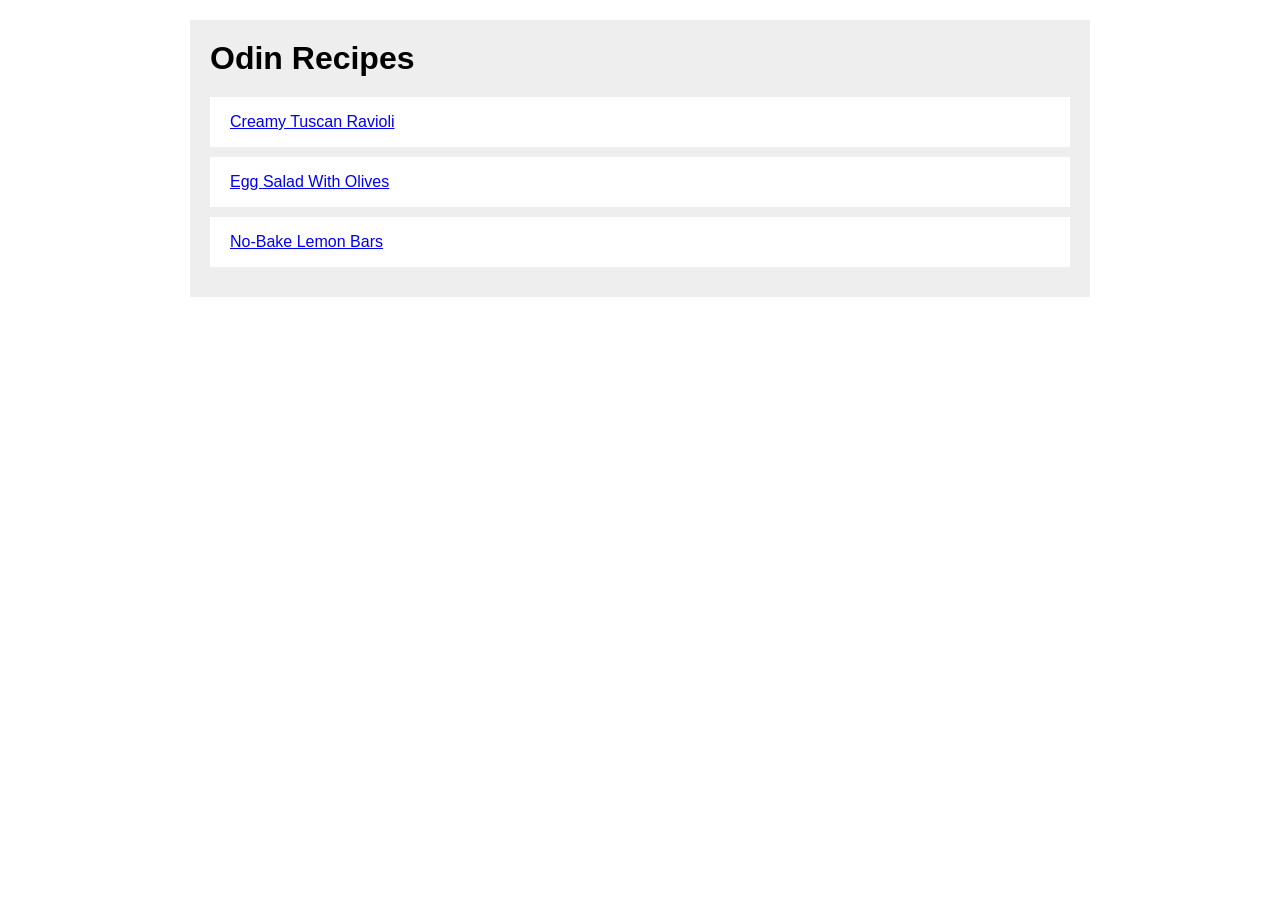
<file: index.html>
<!DOCTYPE html>
<html lang="en">
    <header>
        <meta charset="UTF-8">
        <meta name="viewport" content="width=device-width, initial-scale=1.0">
        <title>Odin Recipes</title>
        <link rel="stylesheet" href="styles.css">
    </header>

    <body>
        <div class="recipes-menu">
            <div class="title">Odin Recipes</div>
            <div class="list">
                <div class="item">
                    <a href="./recipes/creamy-tuscan-ravioli.html">Creamy Tuscan Ravioli</a>
                </div>
                <div class="item">
                    <a href="./recipes/egg-salad-with-olives.html">Egg Salad With Olives</a>
                </div>
                <div class="item">
                    <a href="./recipes/no-bake-lemon-bars.html">No-Bake Lemon Bars</a>
                </div>
            </div>
        </div>

    </body>
</html>
</file>
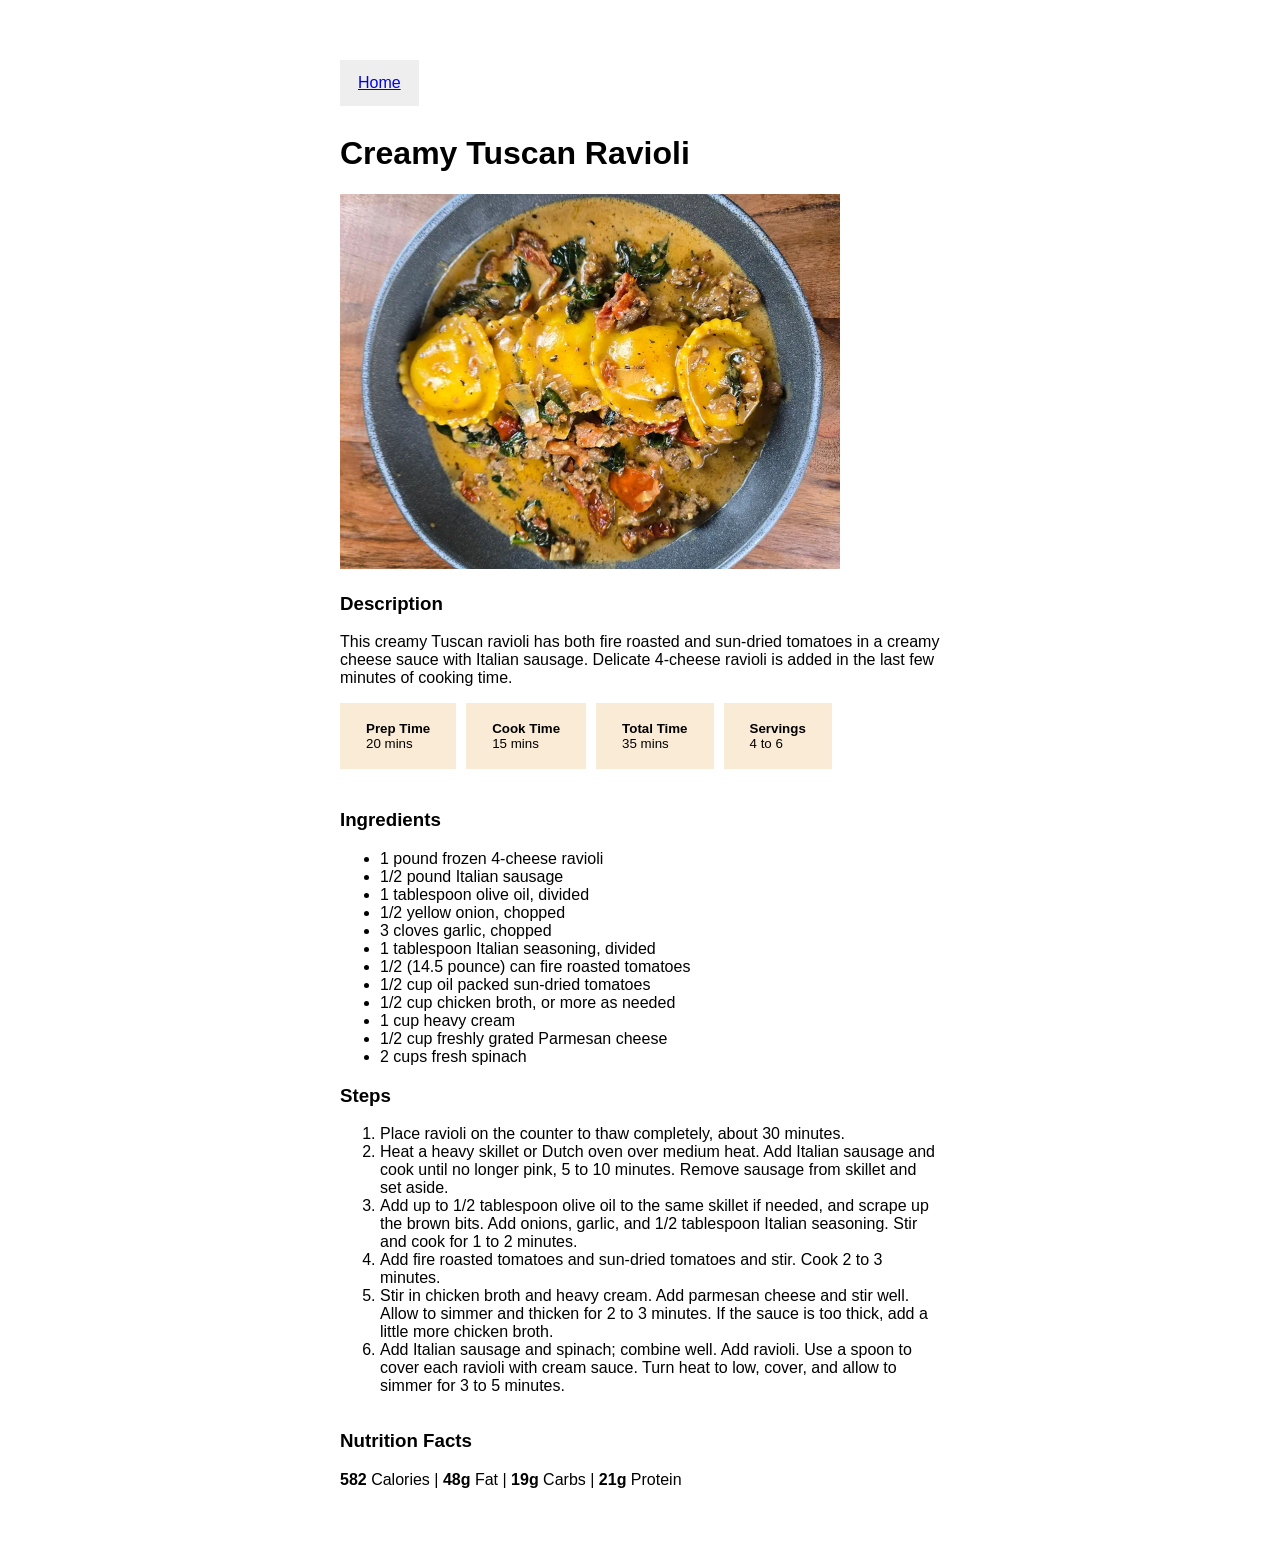
<file: recipes/creamy-tuscan-ravioli.html>
<!doctype html>
<html lang="en">
  <header>
    <meta charset="UTF-8" />
    <meta name="viewport" content="width=device-width, initial-scale=1.0" />
    <title>Creamy Tuscan Ravioli</title>
    <link rel="stylesheet" href="../css/recipes.css" />
  </header>

  <body>
    <div class="main-collumn">
      <a href="../index.html" id="button">Home</a>
      <hr>
      <h1>Creamy Tuscan Ravioli</h1>
      <div class="image"><img src="../images/creamy-tuscan-ravioli.webp" width="500" /></div>

      <div class="description">
        <h3>Description</h3>
        <p>
          This creamy Tuscan ravioli has both fire roasted and sun-dried tomatoes in a creamy cheese
          sauce with Italian sausage. Delicate 4-cheese ravioli is added in the last few minutes of
          cooking time.
        </p>
      </div>

      <div class="recipe-details">
        <div class="item">
          <div class="label">Prep Time</div>
          <div class="text">20 mins</div>
        </div>
        <div class="item">
          <div class="label">Cook Time</div>
          <div class="text">15 mins</div>
        </div>
        <div class="item">
          <div class="label">Total Time</div>
          <div class="text">35 mins</div>
        </div>
        <div class="item">
          <div class="label">Servings</div>
          <div class="text">4 to 6</div>
        </div>
      </div>
      <h3>Ingredients</h3>
      <ul>
        <li>1 pound frozen 4-cheese ravioli</li>
        <li>1/2 pound Italian sausage</li>
        <li>1 tablespoon olive oil, divided</li>
        <li>1/2 yellow onion, chopped</li>
        <li>3 cloves garlic, chopped</li>
        <li>1 tablespoon Italian seasoning, divided</li>
        <li>1/2 (14.5 pounce) can fire roasted tomatoes</li>
        <li>1/2 cup oil packed sun-dried tomatoes</li>
        <li>1/2 cup chicken broth, or more as needed</li>
        <li>1 cup heavy cream</li>
        <li>1/2 cup freshly grated Parmesan cheese</li>
        <li>2 cups fresh spinach</li>
      </ul>
      <h3>Steps</h3>
      <ol>
        <li>Place ravioli on the counter to thaw completely, about 30 minutes.</li>
        <li>
          Heat a heavy skillet or Dutch oven over medium heat. Add Italian sausage and cook until no
          longer pink, 5 to 10 minutes. Remove sausage from skillet and set aside.
        </li>
        <li>
          Add up to 1/2 tablespoon olive oil to the same skillet if needed, and scrape up the brown
          bits. Add onions, garlic, and 1/2 tablespoon Italian seasoning. Stir and cook for 1 to 2
          minutes.
        </li>
        <li>Add fire roasted tomatoes and sun-dried tomatoes and stir. Cook 2 to 3 minutes.</li>
        <li>
          Stir in chicken broth and heavy cream. Add parmesan cheese and stir well. Allow to simmer
          and thicken for 2 to 3 minutes. If the sauce is too thick, add a little more chicken
          broth.
        </li>
        <li>
          Add Italian sausage and spinach; combine well. Add ravioli. Use a spoon to cover each
          ravioli with cream sauce. Turn heat to low, cover, and allow to simmer for 3 to 5 minutes.
        </li>
      </ol>
      <hr />
      <h3>Nutrition Facts</h3>
      <strong>582</strong> Calories | <strong>48g</strong> Fat | <strong>19g</strong> Carbs |
      <strong>21g</strong> Protein
    </div>
  </body>
</html>
</file>
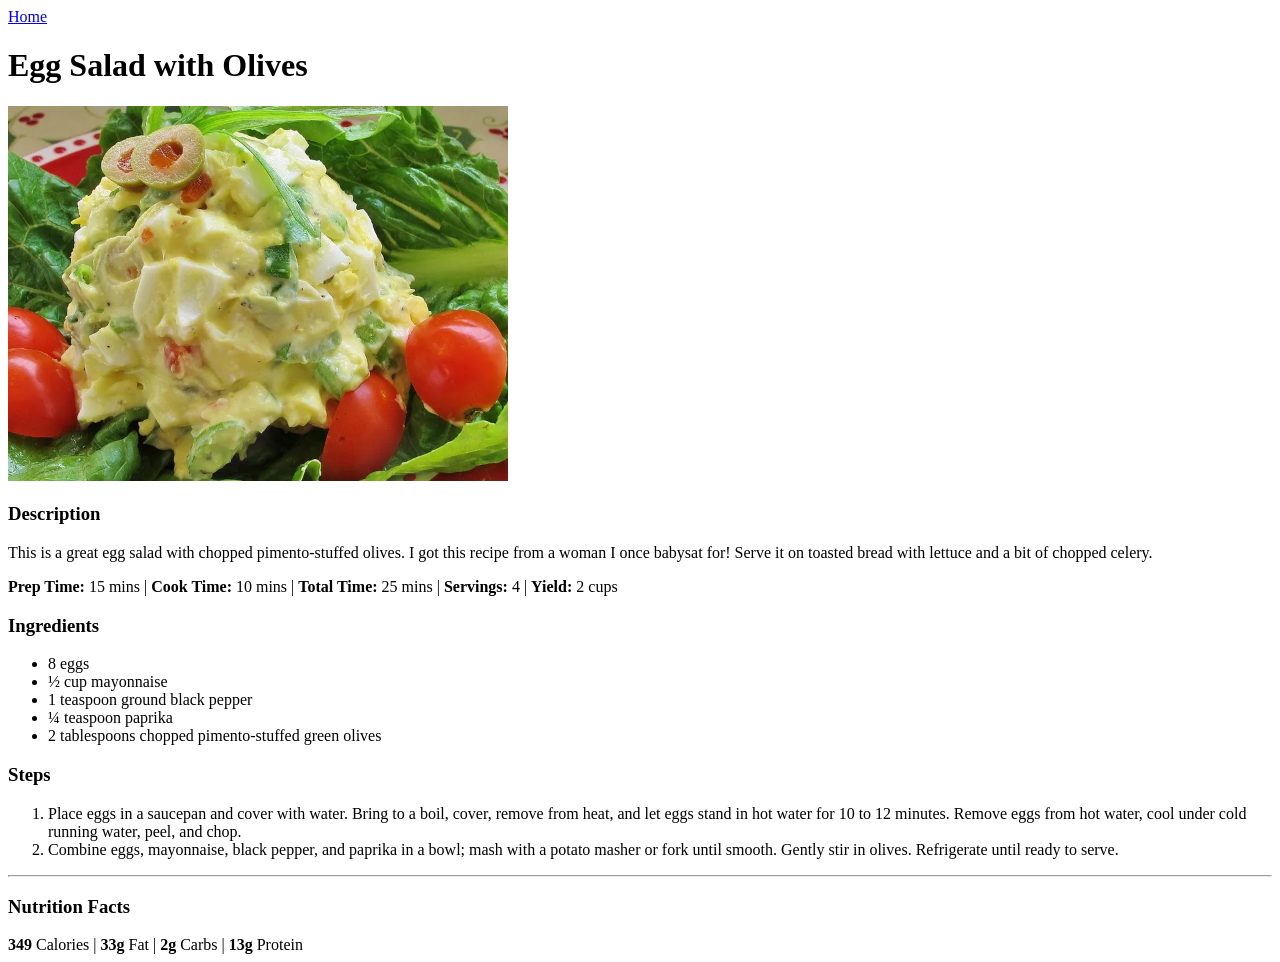
<file: recipes/egg-salad-with-olives.html>
<!DOCTYPE html>
<html lang="en">
    <header>
        <meta charset="UTF-8">
        <meta name="viewport" content="width=device-width, initial-scale=1.0">
        <title>Egg Salad with Olives</title>
    </header>

    <body>
        <a href="../index.html">Home</a>

        <h1>Egg Salad with Olives</h1>
        <img src="../images/egg-salad-with-olives_1.webp" width="500">

        <h3>Description</h3>
        <p>This is a great egg salad with chopped pimento-stuffed olives. I got this recipe from a woman I once babysat for! Serve it on toasted bread with lettuce and a bit of chopped celery.</p>
        <p>
            <strong>Prep Time:</strong> 15 mins |  
            <strong>Cook Time:</strong> 10 mins |  
            <strong>Total Time:</strong> 25 mins |  
            <strong>Servings:</strong> 4  |
            <strong>Yield:</strong> 2 cups
        </p>

        <h3>Ingredients</h3>
        <ul>
            <li>8 eggs</li>
            <li>½ cup mayonnaise</li>
            <li>1 teaspoon ground black pepper</li>
            <li>¼ teaspoon paprika</li>
            <li>2 tablespoons chopped pimento-stuffed green olives</li>
        </ul>

        <h3>Steps</h3>
        <ol>
            <li>Place eggs in a saucepan and cover with water. Bring to a boil, cover, remove from heat, and let eggs stand in hot water for 10 to 12 minutes. Remove eggs from hot water, cool under cold running water, peel, and chop.</li>
            <li>Combine eggs, mayonnaise, black pepper, and paprika in a bowl; mash with a potato masher or fork until smooth. Gently stir in olives. Refrigerate until ready to serve.</li>
        </ol>

        <hr>

        <h3>Nutrition Facts</h3>
        <strong>349</strong> Calories | <strong>33g</strong> Fat | <strong>2g</strong> Carbs | <strong>13g</strong> Protein


    </body>
</html>
</file>
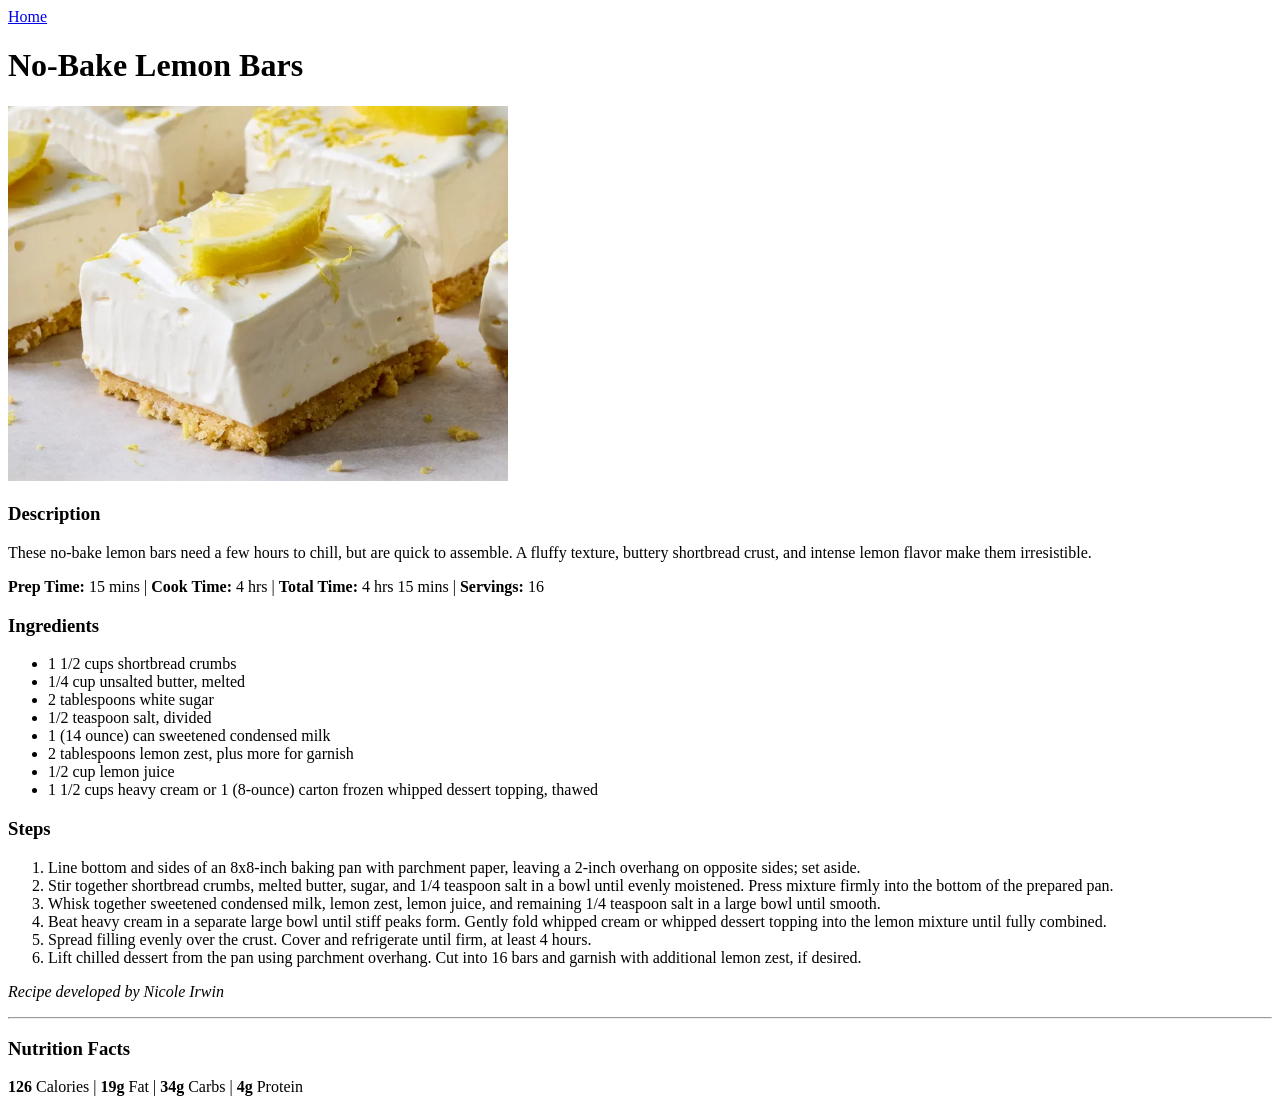
<file: recipes/no-bake-lemon-bars.html>
<!DOCTYPE html>
<html lang="en">
    <header>
        <meta charset="UTF-8">
        <meta name="viewport" content="width=device-width, initial-scale=1.0">
        <title>No-Bake Lemon Bars</title>
    </header>

    <body>
        <a href="../index.html">Home</a>

        <h1>No-Bake Lemon Bars</h1>
        <img src="../images/no-bake-lemon-bars_1.webp" width="500">

        <h3>Description</h3>
        <p>These no-bake lemon bars need a few hours to chill, but are quick to assemble. A fluffy texture, buttery shortbread crust, and intense lemon flavor make them irresistible.</p>
        <p>
            <strong>Prep Time:</strong> 15 mins |  
            <strong>Cook Time:</strong> 4 hrs |  
            <strong>Total Time:</strong> 4 hrs 15 mins |  
            <strong>Servings:</strong> 16
        </p>

        <h3>Ingredients</h3>
        <ul>
            <li>1 1/2 cups shortbread crumbs</li>
            <li>1/4 cup unsalted butter, melted</li>
            <li>2 tablespoons white sugar</li>
            <li>1/2 teaspoon salt, divided</li>
            <li>1 (14 ounce) can sweetened condensed milk</li>
            <li>2 tablespoons lemon zest, plus more for garnish</li>
            <li>1/2 cup lemon juice</li>
            <li>1 1/2 cups heavy cream or 1 (8-ounce) carton frozen whipped dessert topping, thawed</li>
        </ul>

        <h3>Steps</h3>
        <ol>
            <li>Line bottom and sides of an 8x8-inch baking pan with parchment paper, leaving a 2-inch overhang on opposite sides; set aside.</li>
            <li>Stir together shortbread crumbs, melted butter, sugar, and 1/4 teaspoon salt in a bowl until evenly moistened. Press mixture firmly into the bottom of the prepared pan.</li>
            <li>Whisk together sweetened condensed milk, lemon zest, lemon juice, and remaining 1/4 teaspoon salt in a large bowl until smooth.</li>
            <li>Beat heavy cream in a separate large bowl until stiff peaks form. Gently fold whipped cream or whipped dessert topping into the lemon mixture until fully combined.</li>
            <li>Spread filling evenly over the crust. Cover and refrigerate until firm, at least 4 hours.</li>
            <li>Lift chilled dessert from the pan using parchment overhang. Cut into 16 bars and garnish with additional lemon zest, if desired.</li>
        </ol>

        <p><em>Recipe developed by Nicole Irwin</em></p>

        <hr>

        <h3>Nutrition Facts</h3>
        <strong>126</strong> Calories | <strong>19g</strong> Fat | <strong>34g</strong> Carbs | <strong>4g</strong> Protein


    </body>
</html>
</file>
<file: styles.css>
body {
    font-family: Helvetica, Arial, sans-serif;
    background-color: white;
}

.recipes-menu {
    background-color: #eee;
    box-sizing: border-box;
    width: 900px;
    padding: 20px;
    margin: 20px auto;
}

.title {
    font-size: 32px;
    font-weight: bold;
    padding-bottom: 10px;
}

img {
    width: 100px;
}

.item {
    background-color: white;
    padding: 16px 20px;
    margin: 10px auto;
}
</file>
<file: css/recipes.css>
body {
    font-family: Helvetica, sans-serif;
}

.main-collumn {
    width: 600px;
    margin: 60px auto;
}

.description {
    margin-bottom: 10px;
}

.recipe-details .label {
    font-weight: bold;
}

.recipe-details .item {
    background-color: antiquewhite;
    padding: 18px 26px;
    margin-right: 10px;
}
    
.recipe-details {
    display: flex;
    box-sizing: border-box;
    margin-bottom: 40px;
    font-size: smaller;
}

.image {
    margin-bottom: 20px;
}

#button {
    background-color: #eee;
    text-align: center;
    padding: 14px 18px;
    display: inline-block;
}

hr {
    border: 0px;
}
</file>
